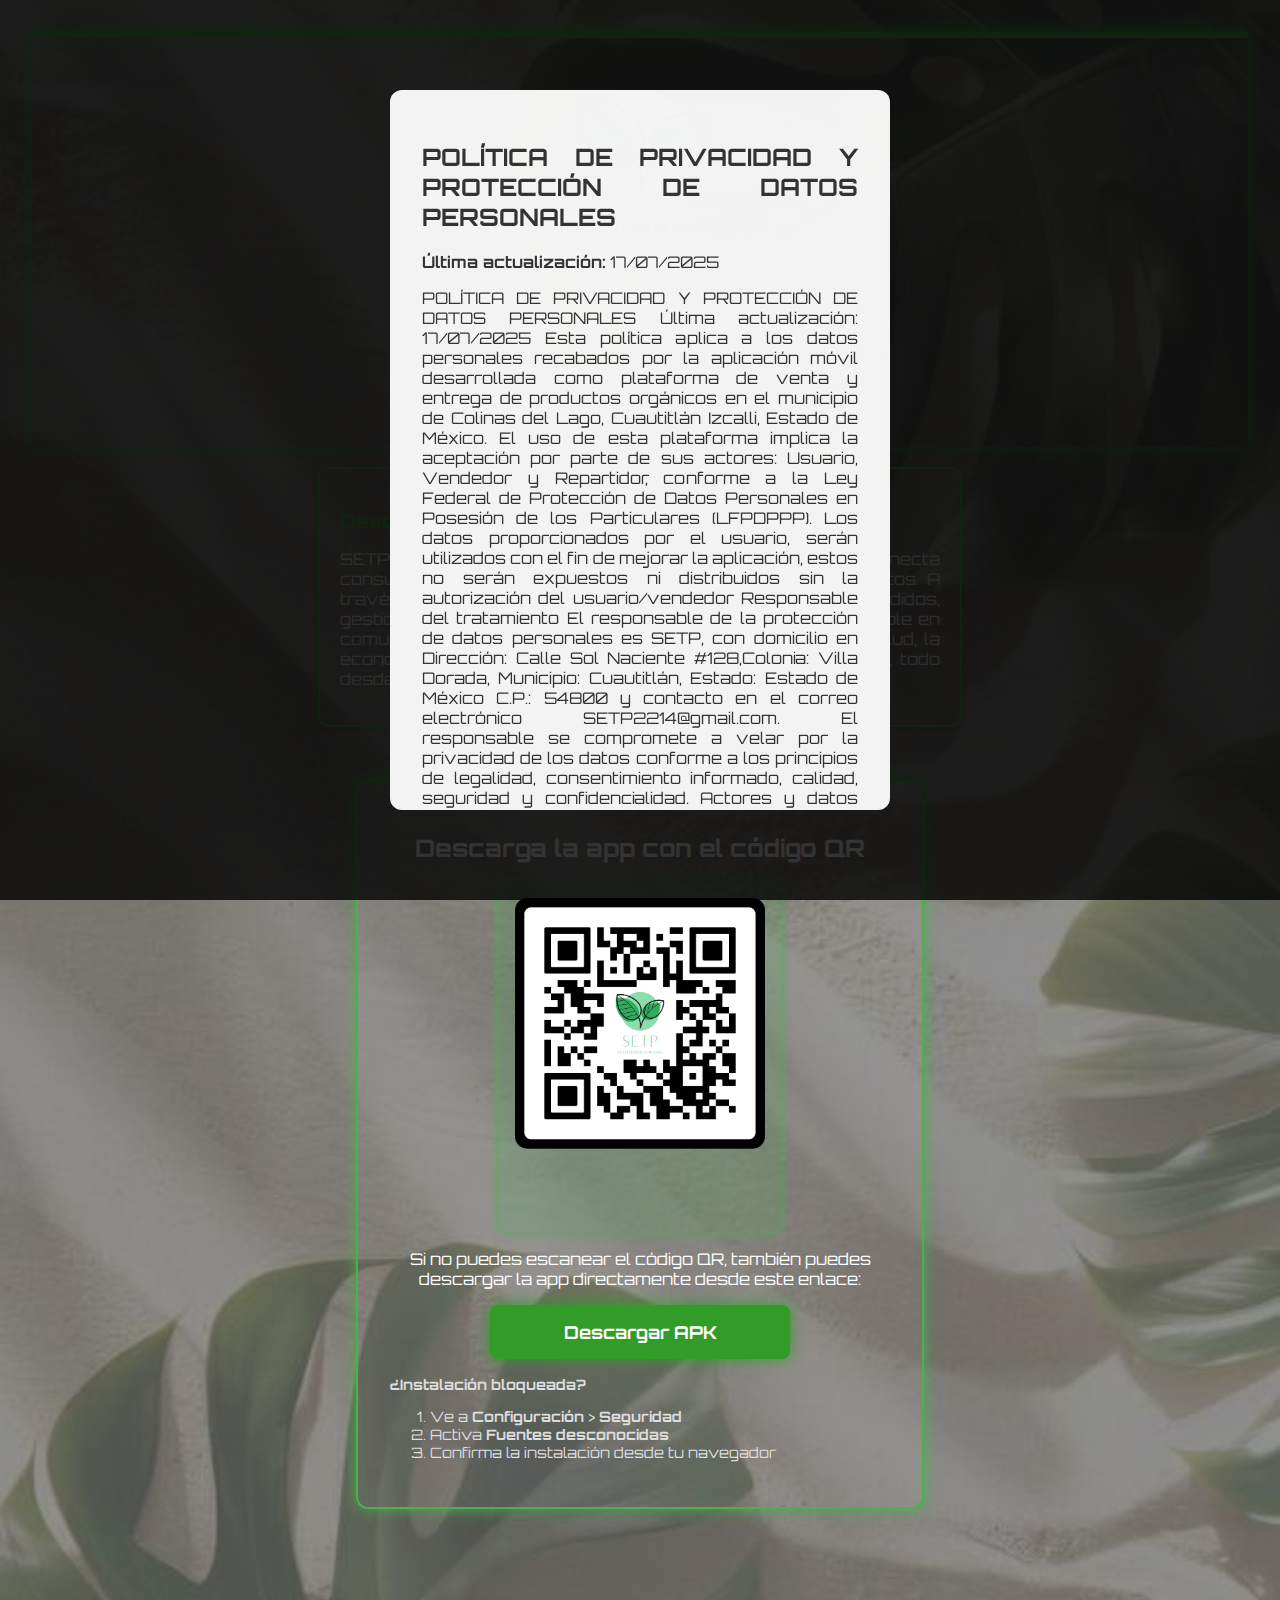
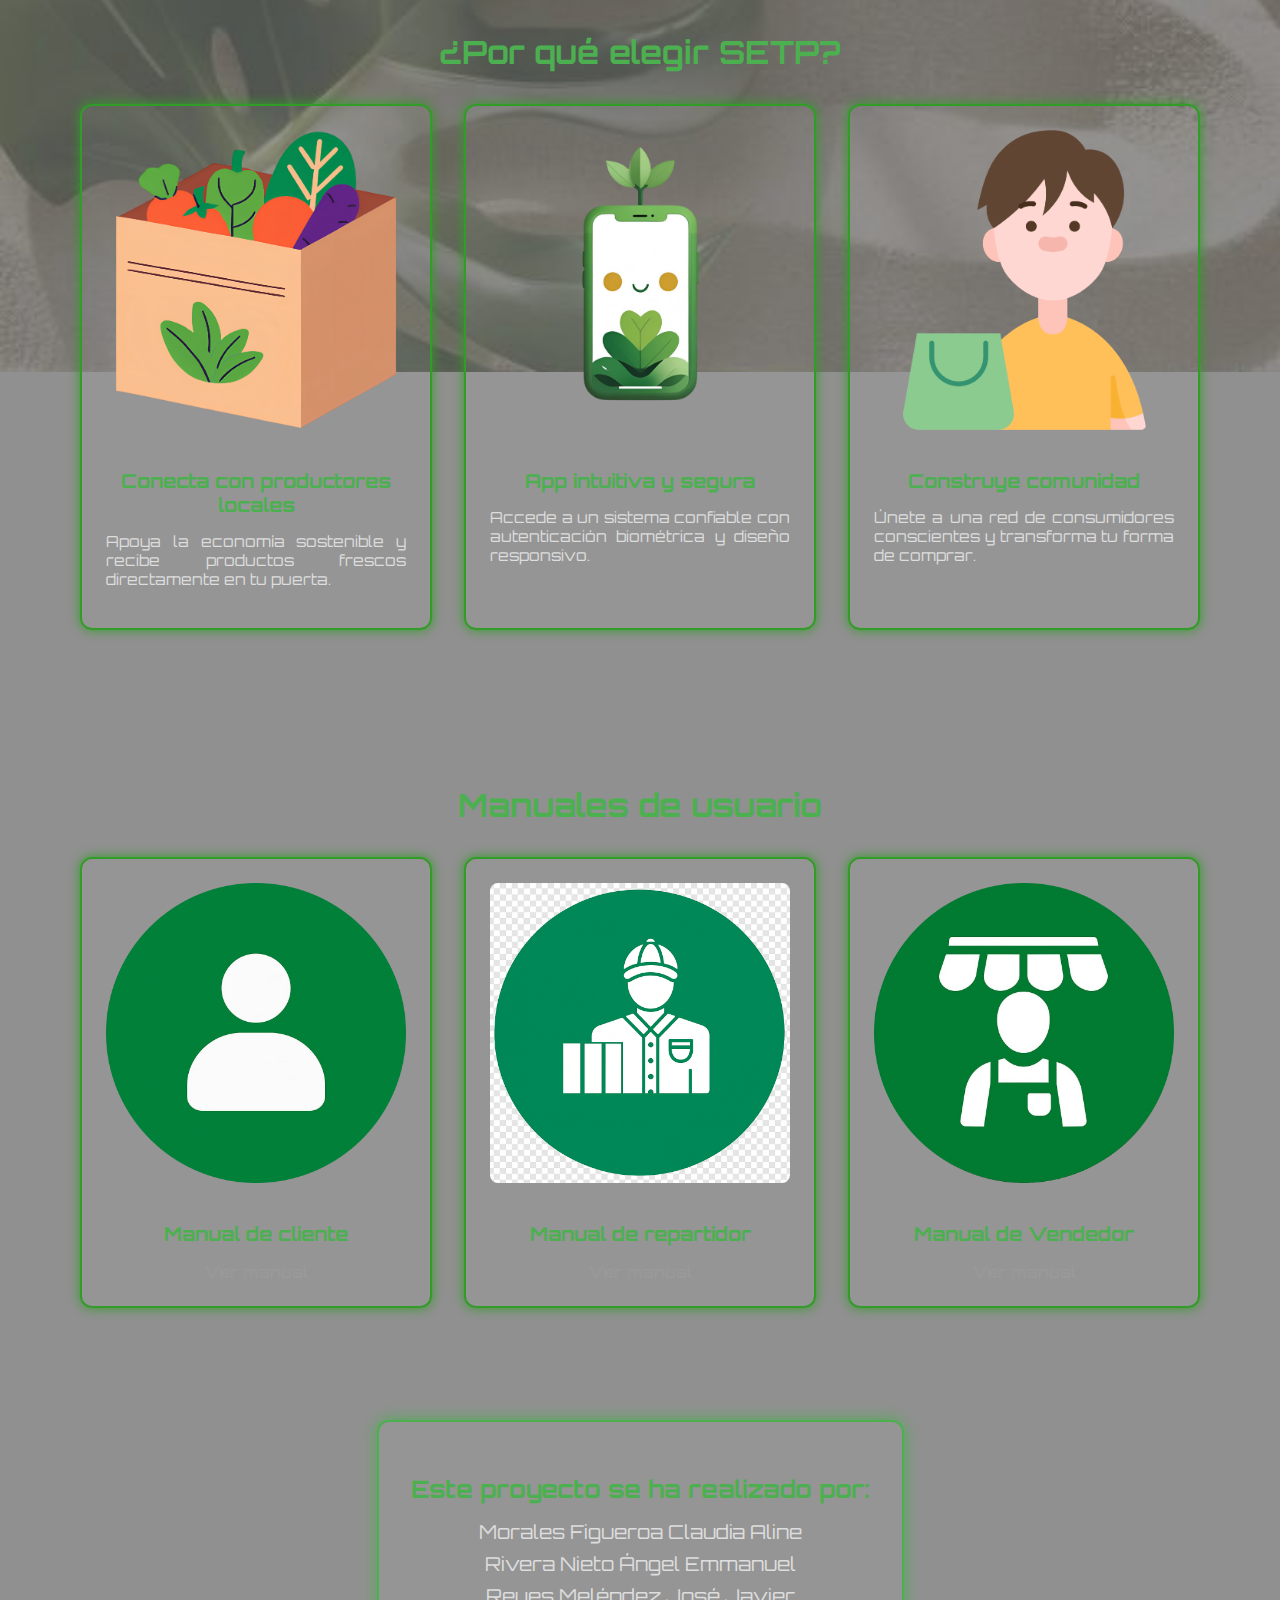
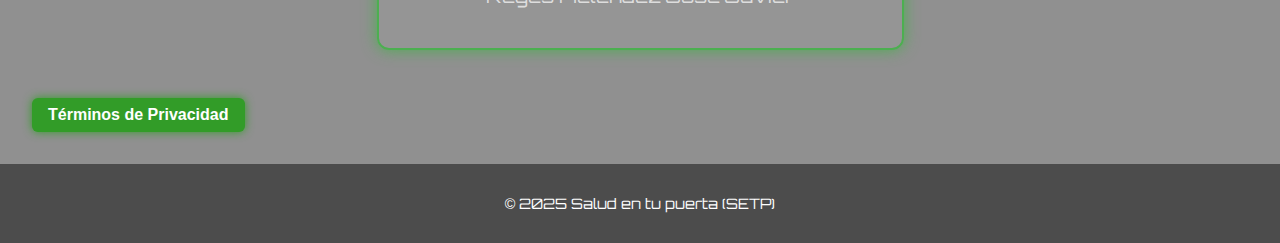
<file: index.html>
<!DOCTYPE html>
<html lang="es">
<head>
  <meta charset="UTF-8">
  <meta name="viewport" content="width=device-width, initial-scale=1.0">
  <title>SETP Ecotienda Virtual</title>
  <link rel="stylesheet" href="css/estilos.css">
</head>
<body>
  <div class="background-overlay">
    <header>
      <img src="img/verdev.png" alt="Logo SETP" class="logo-setp">
      <h1>Salud en tu puerta (SETP)</h1>
      <p>Tu acceso al comercio orgánico sostenible</p>
    </header>
<header class="setp-cuadro">
  <p class="setp-titulo">Descripción breve de SETP</p>
  <p>
    SETP (Salud en tu puerta) es una plataforma digital que conecta consumidores con productores locales de alimentos orgánicos. A través de una aplicación intuitiva y segura, permite realizar pedidos, gestionar entregas y fortalecer una red de comercio sostenible en comunidades como Colinas del Lago. SETP promueve la salud, la economía circular y el acceso directo a productos frescos, todo desde la comodidad del hogar.
  </p>
</header>



    <main>
      <section class="apk-download">
        <h2>Descarga la app con el código QR</h2>
        <div class="qr-container">
          <img src="img/qr.png" alt="Código QR para descargar la app" />
        </div>
        <p>Si no puedes escanear el código QR, también puedes descargar la app directamente desde este enlace:</p>
        <a href="https://github.com/legna005/Sept-Salud-en-tu-puerta-3/raw/refs/heads/master/app/debug/app-debug.apk" class="download-btn">Descargar APK</a>
        <div class="install-guide">
          <p><strong>¿Instalación bloqueada?</strong></p>
          <ol>
            <li>Ve a <strong>Configuración</strong> > <strong>Seguridad</strong></li>
            <li>Activa <strong>Fuentes desconocidas</strong></li>
            <li>Confirma la instalación desde tu navegador</li>
          </ol>
        </div>
      </section>
    </main>

    <section class="info-section">
      <h2>¿Por qué elegir SETP?</h2>
      <div class="info-cards">
        <div class="card">
          <img src="img/productos.png" alt="Producto orgánico">
          <h3>Conecta con productores locales</h3>
          <p>Apoya la economía sostenible y recibe productos frescos directamente en tu puerta.</p>
        </div>
        <div class="card">
          <img src="img/app_funcional.png" alt="App funcional">
          <h3>App intuitiva y segura</h3>
          <p>Accede a un sistema confiable con autenticación biométrica y diseño responsivo.</p>
        </div>
        <div class="card">
          <img src="img/Comunidad.png" alt="Comunidad">
          <h3>Construye comunidad</h3>
          <p>Únete a una red de consumidores conscientes y transforma tu forma de comprar.</p>
        </div>
      </div>
    </section>

    <section class="info-section">
      <h2>Manuales de usuario</h2>
      <div class="info-cards">
        <div class="card">
          <img src="img/usuario.png" alt="Manual de cliente">
            <h3>Manual de cliente</h3>
          <a href="https://docs.google.com/gview?url=https://github.com/legna005/manual-cliente-/raw/main/ManualCliente.pdf&embedded=true" class="manual">Ver manual</a>
        </div>
        <div class="card">
          <img src="img/repartidor.png" alt="Manual de repartidor">
          <h3>Manual de repartidor</h3>
          <a href="https://docs.google.com/gview?url=https://github.com/legna005/manual-cliente-/raw/main/ManualRepartidor.pdf&embedded=true" class="manual">Ver manual</a>
        </div>
        <div class="card">
          <img src="img/vendedor.png" alt="Manual de vendedor">
          <h3>Manual de Vendedor</h3>
          <a href="https://docs.google.com/gview?url=https://github.com/legna005/manual-cliente-/raw/main/ManualVendedor.pdf&embedded=true" class="manual">Ver manual</a>
        </div>
      </div>
    </section>
    <section class="integrantes">
  <h2>Este proyecto se ha realizado por:</h2>
  <h3>Morales Figueroa Claudia Aline</h3>
  <h3>Rivera Nieto Ángel Emmanuel</h3>
  <h3>Reyes Meléndez José Javier</h3>
</section>


    <!-- Botón flotante -->
    <div class="barra-privacidad">
      <button class="btn-privacidad" onclick="abrirModal()">Términos de Privacidad</button>
    </div>

    <!-- Modal bloqueante -->
    <div id="modalPrivacidad" class="modal">
      <div class="modal-contenido">
        <h2>POLÍTICA DE PRIVACIDAD Y PROTECCIÓN DE DATOS PERSONALES</h2>
        <p><strong>Última actualización:</strong> 17/07/2025</p>
        <p>
           POLÍTICA DE PRIVACIDAD Y PROTECCIÓN DE DATOS PERSONALES
Última actualización: 17/07/2025
Esta política aplica a los datos personales recabados por la aplicación móvil
desarrollada como plataforma de venta y entrega de productos orgánicos en el
municipio de Colinas del Lago, Cuautitlán Izcalli, Estado de México. El uso de
esta plataforma implica la aceptación por parte de sus actores: Usuario,
Vendedor y Repartidor, conforme a la Ley Federal de Protección de Datos
Personales en Posesión de los Particulares (LFPDPPP).
Los datos proporcionados por el usuario, serán utilizados con el fin de mejorar la
aplicación, estos no serán expuestos ni distribuidos sin la autorización del
usuario/vendedor
Responsable del tratamiento
El responsable de la protección de datos personales es SETP, con domicilio en
Dirección: Calle Sol Naciente #128,Colonia: Villa Dorada, Municipio: Cuautitlán,
Estado: Estado de México C.P.: 54800 y contacto en el correo electrónico
SETP2214@gmail.com. El responsable se compromete a velar por la privacidad
de los datos conforme a los principios de legalidad, consentimiento informado,
calidad, seguridad y confidencialidad.
Actores y datos recopilados
Usuario: Consumidor registrado que realiza pedidos. Se recopilan nombre
completo, número de contacto, dirección de entrega, geolocalización, historial
de compras, evidencias multimedia de calificación (fotos/videos) y método de
pago (Mercado Pago o efectivo).
Vendedor: Comerciante o productor que publica y administra productos en la
aplicación. Se recopilan nombre completo o razón social, ubicación del
comercio, contacto telefónico, correo electrónico comercial, y documento de
identificación para verificación del perfil.
Repartidor: Persona encargada de realizar entregas. Se recopilan nombre,
teléfono, geolocalización en tiempo real, identificación oficial y estadísticas de
entregas completadas.
Finalidades del tratamiento
La información recopilada tiene como objetivo facilitar operaciones comerciales
entre Usuario y Vendedor, asignar entregas a Repartidores, optimizar rutas
utilizando Google Maps, emitir notificaciones de estado de pedidos, garantizar la
seguridad de las transacciones y permitir calificaciones sobre productos y
entregas.
De manera opcional, se podrá usar la información para mejorar el servicio
mediante estudios de mercado, promociones personalizadas y análisis
estadísticos de uso.
Tecnologías utilizadas
La app utiliza geolocalización, integración con Google Maps, notificaciones en
tiempo real y almacenamiento en Firebase. No se guarda información financiera;
solo se conecta con plataformas como Mercado Pago para la gestión de pagos.
Limitación de operación y responsabilidad
La operación de la aplicación se limita geográficamente a Colinas del Lago. No se
gestionan entregas fuera de esa zona. El sistema requiere Android 8.0 o superior,
conexión a internet estable y no se responsabiliza de la calidad o disponibilidad
de los productos publicados por terceros.
Derechos ARCO
Los titulares pueden ejercer sus derechos de acceso, rectificación, cancelación
y oposición (ARCO) enviando una solicitud al correo [Email]. La solicitud debe
incluir identificación oficial y descripción clara del derecho que desea ejercer.
Seguridad de los datos
El sistema implementa medidas físicas, técnicas y administrativas de seguridad
para evitar alteraciones, pérdidas, accesos no autorizados y usos indebidos. La
infraestructura en Firebase se encuentra cifrada y respaldada automáticamente.
Transferencia de datos
Los datos personales no serán compartidos con terceros sin consentimiento
explícito, excepto por requerimiento de autoridad competente o mandato legal.
Cambios en la política
Esta política podrá actualizarse periódicamente conforme a mejoras del sistema,
cambios legales o nuevas funcionalidades. Se notificará a los usuarios mediante
la aplicación antes de su entrada en vigor.
La aplicación no se ara responsable de los actos ilícitos que se puedan realizar
por parte del usuario, vendedor y/o repartidor, los actos quedan estrictamente en
la responsabilidad de los usuarios que utilicen la aplicación y las legislaciones
aplicables serán de acuerdo a la zona geográfica donde se encuentra ubicada su
localización
La aplicación SETP no se hace responsable por el estado de los productos, esta
es responsabilidad del vendedor o distribuidor
        </p>
        <button class="btn-aceptar" onclick="cerrarModal()">ACEPTAR</button>
      </div>
    </div>
  </div>

  <script>
    document.addEventListener("DOMContentLoaded", () => {
      const modal = document.getElementById("modalPrivacidad");
      const aceptado = localStorage.getItem("terminosAceptados");

      if (!aceptado) {
        modal.style.display = "flex";
      }
    });

    function abrirModal() {
      document.getElementById("modalPrivacidad").style.display = "flex";
    }

    function cerrarModal() {
      localStorage.setItem("terminosAceptados", "true");
      document.getElementById("modalPrivacidad").style.display = "none";
    }
  </script>

  <footer>
    <p>&copy; 2025 Salud en tu puerta (SETP)</p>
  </footer>
</body>
</html>
</file>
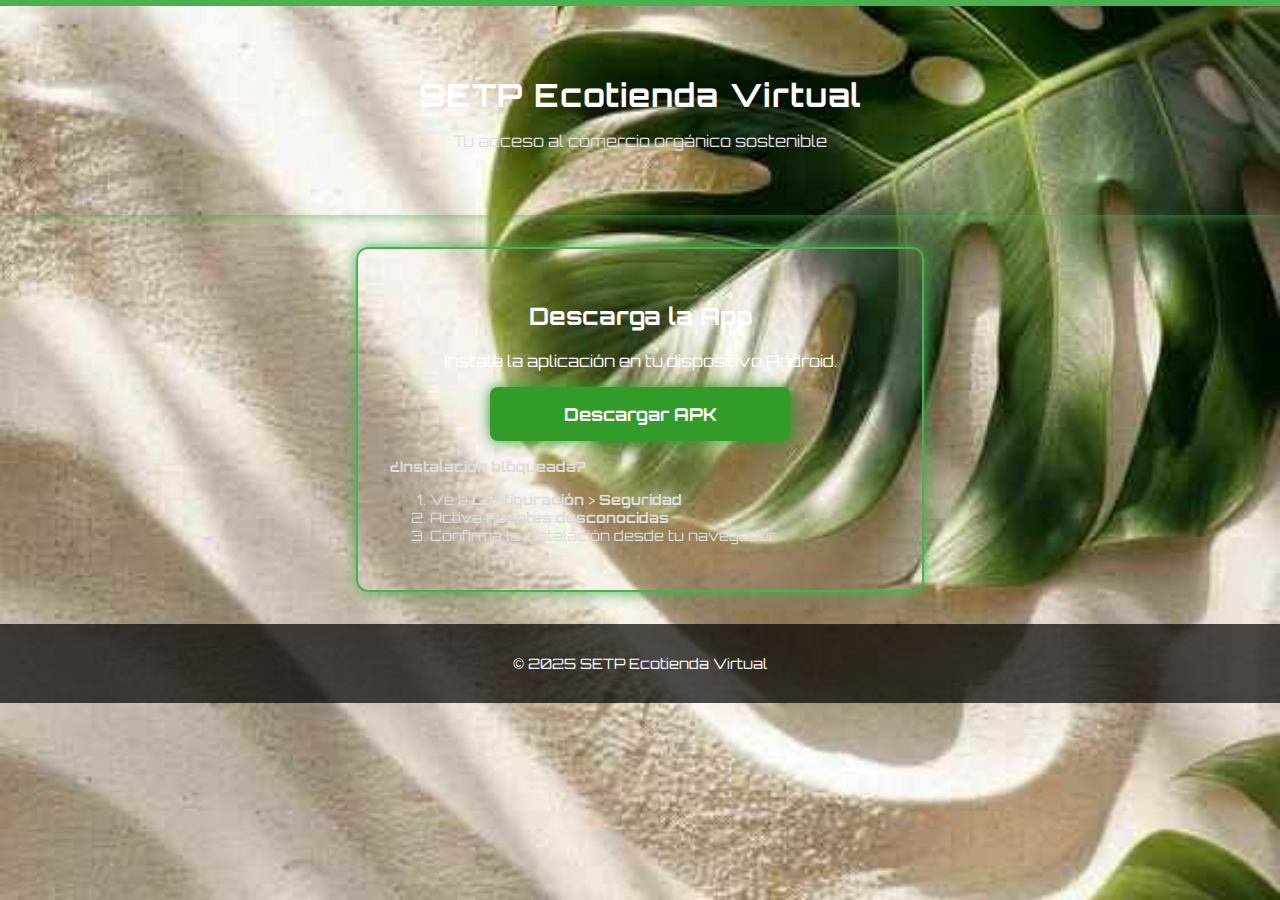
<file: pagina.html>
<!DOCTYPE html>
<html lang="es">
<head>
  <meta charset="UTF-8">
  <meta name="viewport" content="width=device-width, initial-scale=1.0">
  <title>SETP Ecotienda Virtual</title>
  <link rel="stylesheet" href="css/estilos.css">
</head>
<body>
  <header>
    <h1>SETP Ecotienda Virtual</h1>
    <p>Tu acceso al comercio orgánico sostenible</p>
  </header>

  <main>
    <section class="apk-download">
      <h2>Descarga la App</h2>
      <p>Instala la aplicación en tu dispositivo Android.</p>
      <a href="https://github.com/legna005/Sept-Salud-en-tu-puerta-/raw/refs/heads/master/apk/app-debug.apk" class="download-btn">Descargar APK</a>
      <div class="install-guide">
        <p><strong>¿Instalación bloqueada?</strong></p>
        <ol>
          <li>Ve a <strong>Configuración</strong> > <strong>Seguridad</strong></li>
          <li>Activa <strong>Fuentes desconocidas</strong></li>
          <li>Confirma la instalación desde tu navegador</li>
        </ol>
      </div>
    </section>
  </main>

  <footer>
    <p>&copy; 2025 SETP Ecotienda Virtual</p>
  </footer>
</body>
</html>
</file>
<file: css/estilos.css>
/* Tipografía moderna */
@import url('https://fonts.googleapis.com/css2?family=Orbitron:wght@500&display=swap');

body {
  margin: 0;
  padding: 0;
  font-family: 'Orbitron', 'Segoe UI', sans-serif;
  color: white;
  background: url('../img/fond.jpg') no-repeat center 20% fixed;
  background-size: cover;
}

.background-overlay {
  background-color: rgba(107, 107, 107, 0.75);
  min-height: 100vh;
  display: flex;
  flex-direction: column;
  justify-content: space-between;
  padding: 2rem;
}

header {
  text-align: center;
  padding: 3rem 1rem;
  border-top: 6px solid #4CAF50;
  box-shadow: 0 -2px 15px #4CAF50;
  animation: borderFade 1s ease-out;
}

header h1 {
  font-size: 2rem;
  margin-bottom: 0.3rem;
  letter-spacing: 1px;
}

header p {
  font-size: 1rem;
  color: #e0e0e0;
}

.logo-setp {
  width: 180px;
  margin-bottom: 1rem;
}

@keyframes fadeInLogo {
  from {
    opacity: 0;
    transform: scale(0.8);
  }
  to {
    opacity: 1;
    transform: scale(1);
  }
}

main {
  display: flex;
  justify-content: center;
  align-items: center;
  flex: 1;
  padding: 2rem;
}

.apk-download {
  background-color: rgba(255, 255, 255, 0.05);
  padding: 2rem;
  border-radius: 12px;
  max-width: 500px;
  width: 100%;
  text-align: center;
  animation: fadeInUp 1s ease-out;
  border: 2px solid #4CAF50;
  box-shadow: 0 0 15px #4CAF50;
}

.qr-container {
  background-color: rgba(76, 175, 80, 0.2);
  padding: 1rem;
  border-radius: 10px;
  margin: 1rem auto;
  max-width: 250px;
  box-shadow: 0 0 10px #4CAF50;
}

.qr-container img {
  width: 100%;
  height: auto;
  border-radius: 8px;
  display: block;
}

.download-btn {
  display: block;
  width: 100%;
  max-width: 300px;
  background-color: #329c28;
  color: white;
  text-align: center;
  text-decoration: none;
  border-radius: 8px;
  font-weight: bold;
  font-size: 1.1rem;
  margin: 1rem auto;
  padding: 1rem;
  box-shadow: 0 0 15px #329c28;
  transition: box-shadow 0.3s ease, background-color 0.3s ease;
  border: none;
  box-sizing: border-box;
}

.download-btn:hover {
  background-color: #37df45;
  box-shadow: 0 0 25px #a0faa8;
}

@media (max-width: 480px) {
  .download-btn {
    font-size: 1rem;
    padding: 0.8rem 1rem;
  }
}

.install-guide {
  font-size: 0.9rem;
  color: #ddd;
  margin-top: 1rem;
  text-align: justify;
  text-justify: inter-word;
}

.info-section {
  padding: 4rem 2rem;
  text-align: center;
}

.info-section h2 {
  font-size: 2rem;
  margin-bottom: 2rem;
  color: #4CAF50;
}

.info-cards {
  display: flex;
  flex-wrap: wrap;
  justify-content: center;
  gap: 2rem;
}

.card {
  background-color: rgba(255, 255, 255, 0.05);
  border-radius: 12px;
  padding: 1.5rem;
  max-width: 300px;
  color: white;
  border: 2px solid #329c28;
  box-shadow: 0 0 12px #329c28;
  transition: transform 0.3s ease, box-shadow 0.3s ease;
}

.card:hover {
  transform: translateY(-5px);
  box-shadow: 0 0 20px #37df45;
}

.card img {
  width: 100%;
  border-radius: 8px;
  margin-bottom: 1rem;
}

.card h3 {
  font-size: 1.2rem;
  margin-bottom: 0.5rem;
  color: #4CAF50;
}

.card p {
  font-size: 0.95rem;
  color: #ddd;
  text-align: justify;
  text-justify: inter-word;
}

footer {
  text-align: center;
  padding: 1rem;
  background-color: rgba(0, 0, 0, 0.7);
  font-size: 0.9rem;
  position: relative;
}

.privacidad-footer {
  margin-bottom: 0.5rem;
}

.btn-privacidad {
  background-color: #329c28;
  color: white;
  font-weight: bold;
  border: none;
  font-size: 1rem;
  padding: 0.5rem 1rem;
  border-radius: 6px;
  cursor: pointer;
  box-shadow: 0 0 10px #329c28;
  transition: background-color 0.3s ease;
}

.btn-privacidad:hover {
  background-color: #37df45;
}
.setp-cuadro {
  border: 2px solid #4CAF50; /* borde verde fuerte */
  border-radius: 10px;
  padding: 20px;
  max-width: 600px;
  margin: 20px auto;
  text-align: justify;
  background-color: transparent; /* fondo transparente */
  box-shadow: 0 2px 4px rgba(0, 0, 0, 0.1); /* sombra ligera */
}

.setp-titulo {
  font-weight: bold;
  font-size: 1.2em;
  margin-bottom: 10px;
  color: #4CAF50; /* texto verde */
}


.modal {
  display: none;
  position: fixed;
  z-index: 999;
  left: 0;
  top: 0;
  width: 100%;
  height: 100%;
  background-color: rgba(0,0,0,0.8);
  justify-content: center;
  align-items: center;
}

.modal-contenido {
  background-color: rgba(255, 255, 255, 0.95);
  color: #333;
  padding: 2rem;
  border-radius: 12px;
  max-width: 500px;
  width: 90%;
  text-align: justify;
  text-justify: inter-word;
  animation: fadeInUp 0.5s ease-out;
  max-height: 80vh;
  overflow-y: auto;
  box-sizing: border-box;
}

.modal-contenido::-webkit-scrollbar {
  width: 6px;
}

.modal-contenido::-webkit-scrollbar-track {
  background: transparent;
}

.modal-contenido::-webkit-scrollbar-thumb {
  background-color: #4CAF50;
  border-radius: 3px;
}

.btn-aceptar {
  margin-top: 1.5rem;
  background-color: #329c28;
  color: white;
  padding: 0.6rem 1.2rem;
  border: none;
  border-radius: 6px;
  font-weight: bold;
  cursor: pointer;
  box-shadow: 0 0 10px #329c28;
}

.btn-aceptar:hover {
  background-color: #37df45;
}

.manual {
  color: rgb(153, 153, 153);
  text-decoration: none;
  font-weight: bold;
  display: inline-block;
  margin-top: 0.5rem;
}

.manual:visited {
  color: #ffffff;
}

/* ✅ Panel lateral con animación suave */
.sidebar-nav {
  position: fixed;
  top: 100px;
  left: 20px;
  display: flex;
  flex-direction: column;
  gap: 1em;
  background-color: rgba(0, 123, 255, 0.1);
  padding: 1em;
  border-radius: 8px;
  z-index: 1000;
  transition: transform 0.4s ease-out, opacity 0.4s ease-out;
  opacity: 1;
  will-change: transform, opacity;
}

.nav-title {
  font-weight: bold;
  margin-bottom: 0.5em;
  color: #007bff;
}

.nav-btn {
  display: block;
  padding: 0.8em 1em;
  background-color: #007bff;
  color: white;
  text-decoration: none;
  border-radius: 6px;
  font-size: 0.95em;
  transition: background-color 0.3s ease;
}

.nav-btn:hover {
  background-color: #0056b3;
}

.integrantes {
  background-color: rgba(255, 255, 255, 0.05);
  border: 2px solid #4CAF50;
  box-shadow: 0 0 15px #4CAF50;
  border-radius: 12px;
  padding: 2rem;
  margin: 3rem auto;
  max-width: 600px;
  text-align: center;
  animation: fadeInUp 1s ease-out;
}

.integrantes h2 {
  font-size: 1.5rem;
  color: #4CAF50;
  margin-bottom: 1rem;
}

.integrantes h3 {
  font-size: 1.2rem;
  color: #ddd;
  margin: 0.5rem 0;
  font-weight: normal;
}


/* Animaciones */
@keyframes fadeInUp {
  from {
    opacity: 0;
    transform: translateY(30px);
  }
  to {
    opacity: 1;
    transform: translateY(0);
  }
}

@keyframes borderFade {
}
</file>
